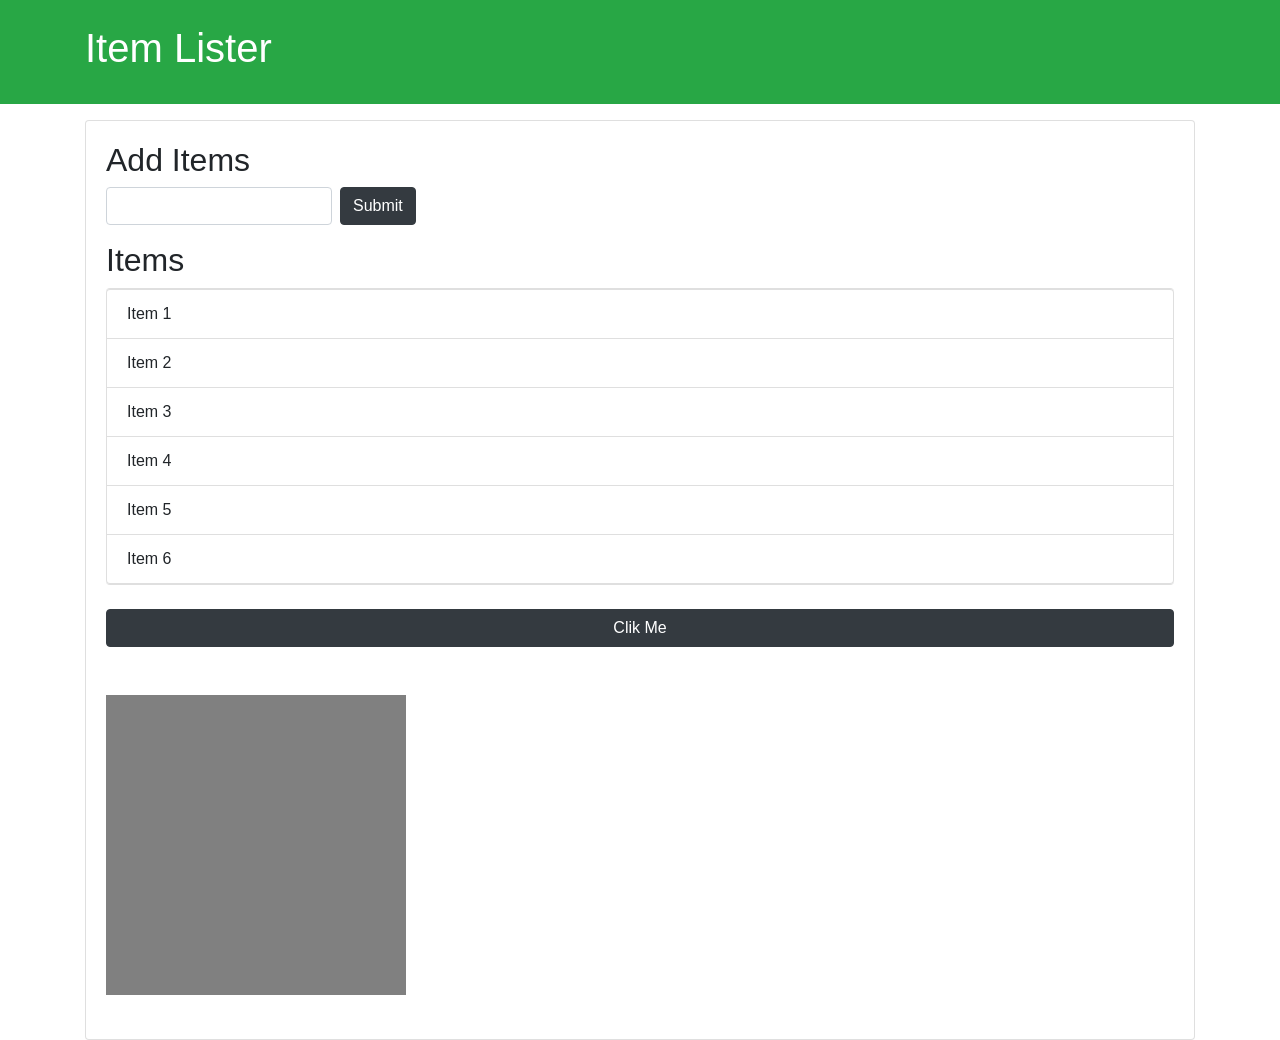
<file: dom.html>
<!DOCTYPE html>
<html lang="en">
  <head>
    <meta charset="UTF-8">
    <meta name="viewport" content="width=device-width, initial-scale=1.0">
    <meta http-equiv="X-UA-Compatible" content="ie=edge">

    <!-- Boostrap 4  -->
    <link rel="stylesheet" href="https://maxcdn.bootstrapcdn.com/bootstrap/4.0.0-beta/css/bootstrap.min.css" integrity="sha384-/Y6pD6FV/Vv2HJnA6t+vslU6fwYXjCFtcEpHbNJ0lyAFsXTsjBbfaDjzALeQsN6M" crossorigin="anonymous">

    <title>Item Lister</title>
  </head>

  <body>

    <header id="main-header" class="bg-success text-white p-4 mb-3">

      <div id="header-section" class="container">
        <h1 id="header-title">Item Lister</h1>
      </div>

    </header>

    <div class="container">
      <div id="main" class="card card-body">
        <h2 class="title" id="add-item">Add Items</h2>
        <form class="form-inline mb-3" action="my-bed.php" >
          <input id='text-input' type="text" class="form-control mr-2"> 
          <input id="submitBtn" type="submit" class="btn btn-dark" value="Submit">
        </form>

        <h2 class="title">Items</h2>
        <ul id="items" class="list-group">
          <li class="list-group-item">Item 1</li>
          <li class="list-group-item">Item 2</li>
          <li class="list-group-item">Item 3</li>
          <li class="list-group-item">Item 4</li>
          <li class="list-group-item">Item 5</li>
          <li class="list-group-item">Item 6</li>
        </ul> 

        <br>

        <button class="btn btn-dark" id="button">Clik Me</button>

        <br /> <br />

        <div id="my-container" style="height: 300px; width: 300px; background-color: gray; "></div>
        <br>
      </div>
    </div>

    <script src="dom.js"></script>
</body>
</html>
</file>
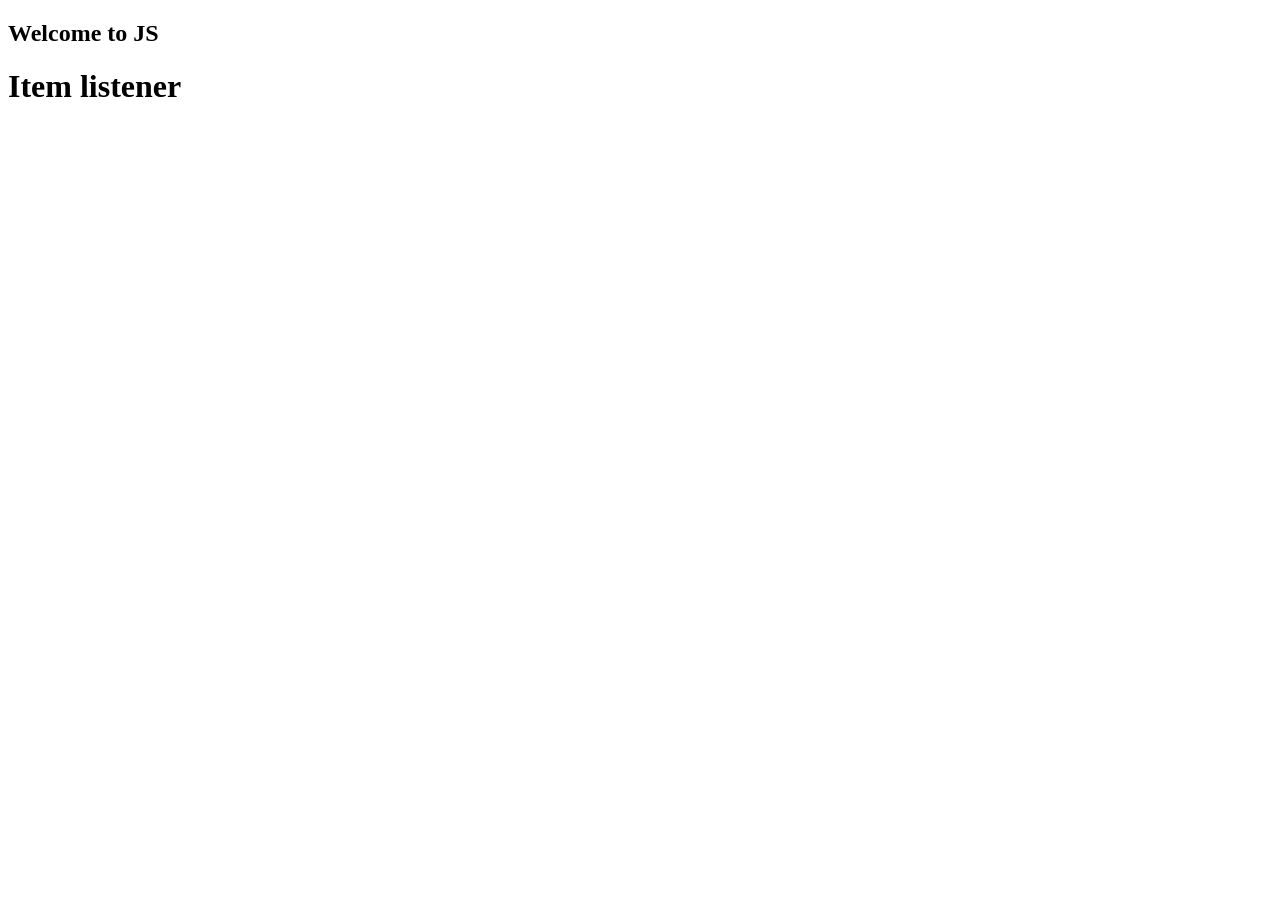
<file: js.html>
<!DOCTYPE html>
<html lang="en">
<head>
    <meta charset="UTF-8">
    <meta name="viewport" content="width=device-width, initial-scale=1.0">
    <title>Document</title>
</head>
<body>
    <h2 id="d">Welcome to JS</h2> 
    <h1 id="head">Item listener</h1>
    <form >
        <ul>
            
        </ul>
    </form>
    <script src="main.js"></script>
</body>
</html>
</file>
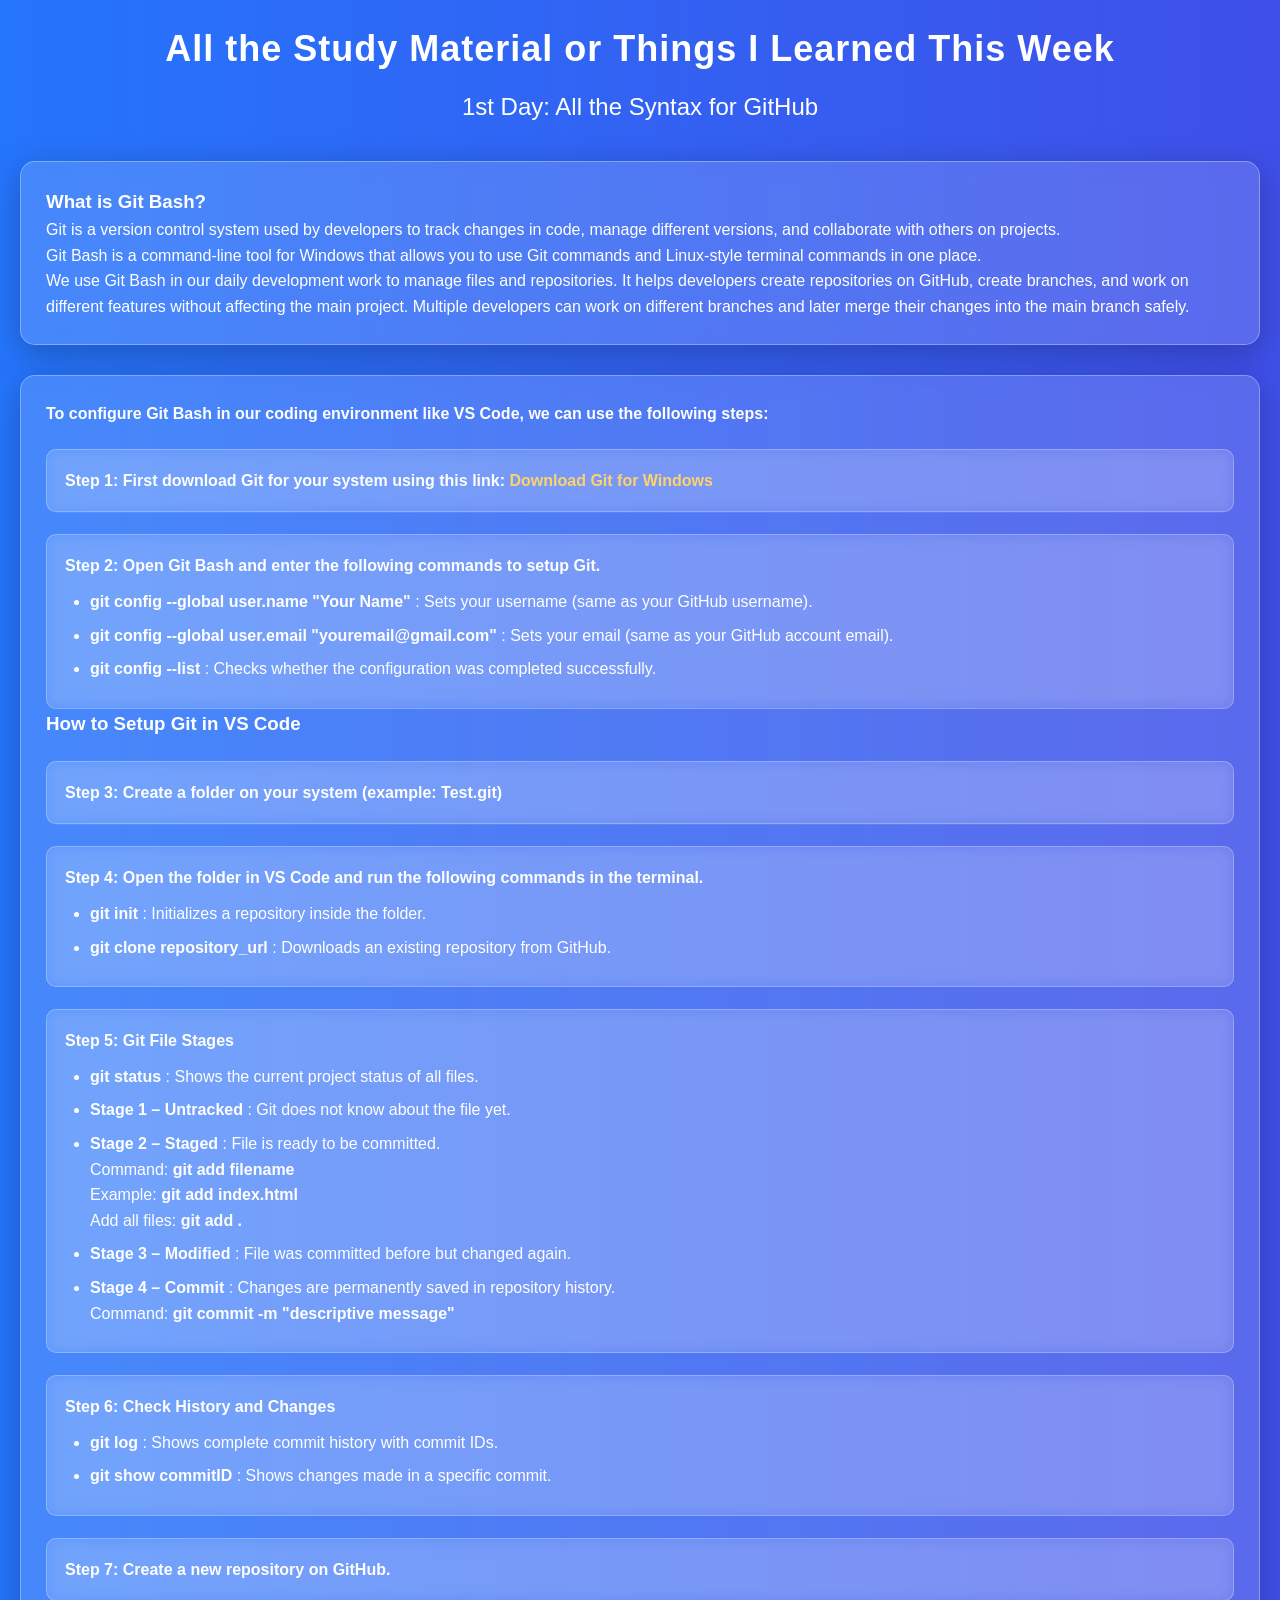
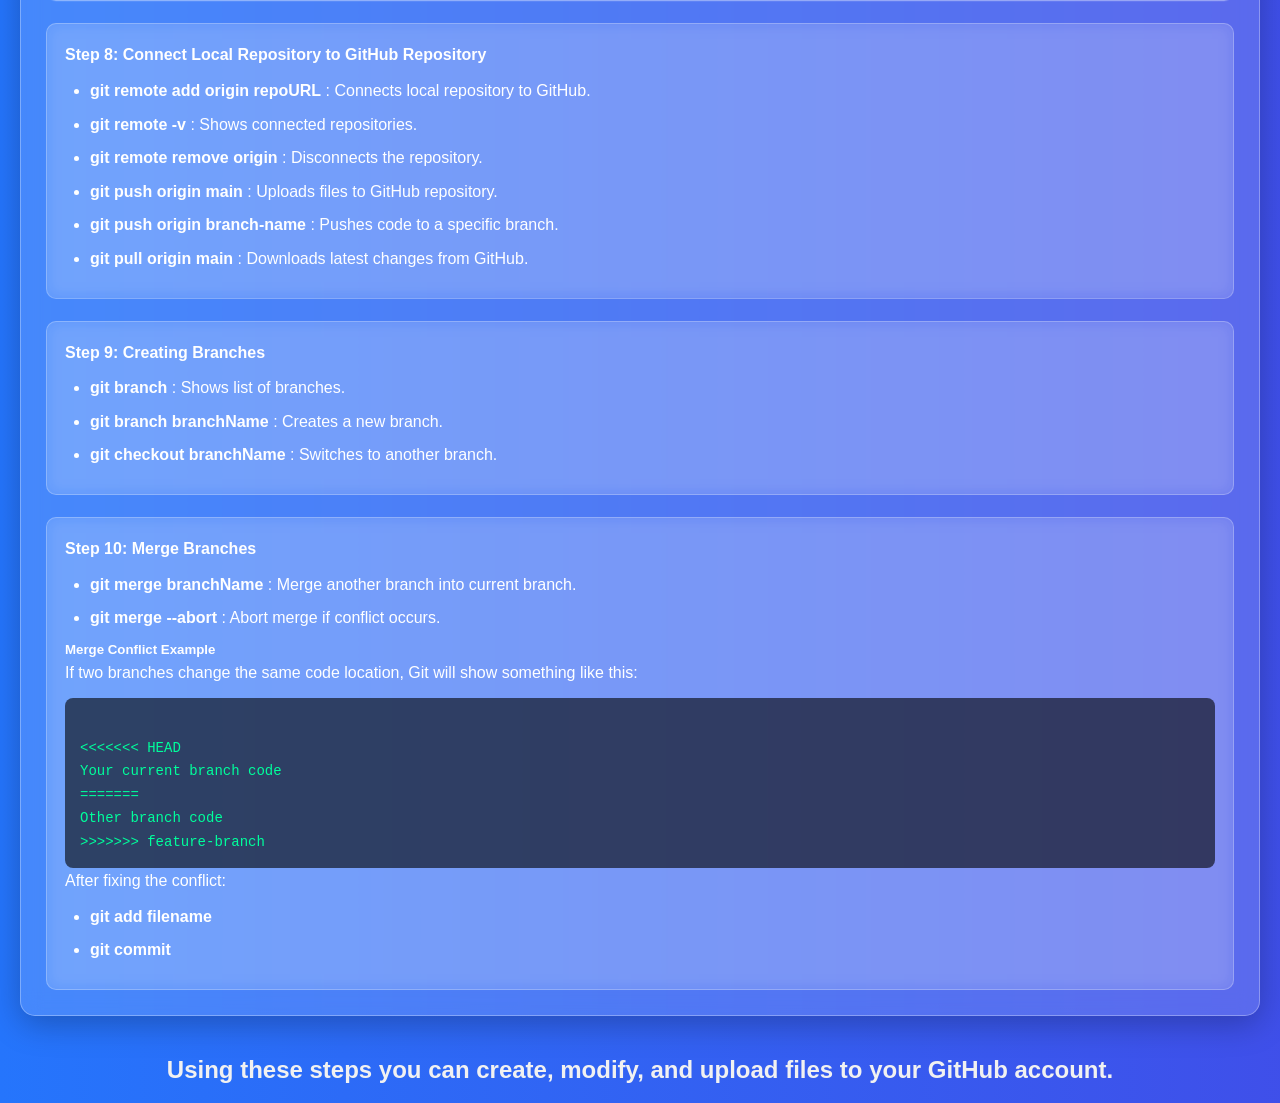
<file: all_training_session/allstudy.html>
<!DOCTYPE html>
<html lang="en">

<head>
    <meta charset="UTF-8">
    <meta name="viewport" content="width=device-width, initial-scale=1.0">
    <title>All Training Session Study Material</title>
    <link rel="stylesheet" href="allstudy.css">
</head>

<body>

<header>

<section>
<div class="heading">

<h1 class="marquee" id="top">
<span>All the Study Material or Things I Learned This Week</span>
</h1>

<h2 class="marquee" id="main-section">
<span>1st Day: All the Syntax for GitHub</span>
</h2>

</div>
</section>


<section>

<div class="git-intro">

<h3>What is Git Bash?</h3>

<p>
Git is a version control system used by developers to track changes in code,
manage different versions, and collaborate with others on projects.
</p>

<p>
Git Bash is a command-line tool for Windows that allows you to use Git commands
and Linux-style terminal commands in one place.
</p>

<p>
We use Git Bash in our daily development work to manage files and repositories.
It helps developers create repositories on GitHub, create branches, and work
on different features without affecting the main project.
Multiple developers can work on different branches and later merge their
changes into the main branch safely.
</p>

</div>

</section>

</header>



<section>

<div class="config">

<h4>
To configure Git Bash in our coding environment like VS Code,
we can use the following steps:
</h4>


<div class="step">

<h4>
Step 1: First download Git for your system using this link:
<a href="https://git-scm.com/install/windows" target="_blank">
Download Git for Windows
</a>
</h4>

</div>



<div class="step">

<h4>
Step 2: Open Git Bash and enter the following commands to setup Git.
</h4>

<ul id="git-config">

<li>
<b>git config --global user.name "Your Name"</b> :
Sets your username (same as your GitHub username).
</li>

<li>
<b>git config --global user.email "youremail@gmail.com"</b> :
Sets your email (same as your GitHub account email).
</li>

<li>
<b>git config --list</b> :
Checks whether the configuration was completed successfully.
</li>

</ul>

</div>



<div class="setup-vscode">

<h3>How to Setup Git in VS Code</h3>


<div class="step">

<h4>
Step 3: Create a folder on your system (example: Test.git)
</h4>

</div>



<div class="step">

<h4>
Step 4: Open the folder in VS Code and run the following commands in the terminal.
</h4>

<ul>

<li>
<b>git init</b> :
Initializes a repository inside the folder.
</li>

<li>
<b>git clone repository_url</b> :
Downloads an existing repository from GitHub.
</li>

</ul>

</div>



<div class="step">

<h4>
Step 5: Git File Stages
</h4>

<ul>

<li>
<b>git status</b> :
Shows the current project status of all files.
</li>

<li>
<b>Stage 1 – Untracked</b> :
Git does not know about the file yet.
</li>

<li>
<b>Stage 2 – Staged</b> :
File is ready to be committed.
<br>
Command: <b>git add filename</b>
<br>
Example: <b>git add index.html</b>
<br>
Add all files: <b>git add .</b>
</li>

<li>
<b>Stage 3 – Modified</b> :
File was committed before but changed again.
</li>

<li>
<b>Stage 4 – Commit</b> :
Changes are permanently saved in repository history.
<br>
Command: <b>git commit -m "descriptive message"</b>
</li>

</ul>

</div>



<div class="step">

<h4>
Step 6: Check History and Changes
</h4>

<ul>

<li>
<b>git log</b> :
Shows complete commit history with commit IDs.
</li>

<li>
<b>git show commitID</b> :
Shows changes made in a specific commit.
</li>

</ul>

</div>



<div class="step">

<h4>
Step 7: Create a new repository on GitHub.
</h4>

</div>



<div class="step">

<h4>
Step 8: Connect Local Repository to GitHub Repository
</h4>

<ul>

<li>
<b>git remote add origin repoURL</b> :
Connects local repository to GitHub.
</li>

<li>
<b>git remote -v</b> :
Shows connected repositories.
</li>

<li>
<b>git remote remove origin</b> :
Disconnects the repository.
</li>

<li>
<b>git push origin main</b> :
Uploads files to GitHub repository.
</li>

<li>
<b>git push origin branch-name</b> :
Pushes code to a specific branch.
</li>

<li>
<b>git pull origin main</b> :
Downloads latest changes from GitHub.
</li>

</ul>

</div>



<div class="step">

<h4>
Step 9: Creating Branches
</h4>

<ul>

<li>
<b>git branch</b> :
Shows list of branches.
</li>

<li>
<b>git branch branchName</b> :
Creates a new branch.
</li>

<li>
<b>git checkout branchName</b> :
Switches to another branch.
</li>

</ul>

</div>



<div class="step">

<h4>
Step 10: Merge Branches
</h4>

<ul>

<li>
<b>git merge branchName</b> :
Merge another branch into current branch.
</li>

<li>
<b>git merge --abort</b> :
Abort merge if conflict occurs.
</li>

</ul>


<h5>Merge Conflict Example</h5>

<p>
If two branches change the same code location,
Git will show something like this:
</p>

<pre><code>
<<<<<<< HEAD
Your current branch code
=======
Other branch code
>>>>>>> feature-branch
</code></pre>

<p>
After fixing the conflict:
</p>

<ul>

<li><b>git add filename</b></li>
<li><b>git commit</b></li>

</ul>

</div>


</div>
</div>

</section>


<h2>
Using these steps you can create, modify, and upload files to your GitHub account.
</h2>


</body>
</html>
</file>
<file: all_training_session/allstudy.css>
/* RESET */

*{
margin:0;
padding:0;
box-sizing:border-box;
font-family: Arial, Helvetica, sans-serif;
}


/* BODY */

body{
background: linear-gradient(270deg,#667eea,#764ba2,#6a11cb,#2575fc);
background-size: 800% 800%;
animation: gradientMove 15s ease infinite;
min-height:100vh;
color:white;
line-height:1.6;
padding:20px;
}


/* HEADING SECTION */

.heading{
text-align:center;
margin-bottom:35px;
}

#top{
font-size:36px;
margin-bottom:10px;
letter-spacing:1px;
}

#main-section{
font-size:24px;
font-weight:500;
}


/* GLASS CARDS */

.config,
.git-intro{
background: rgba(255,255,255,0.15);
backdrop-filter: blur(10px);
-webkit-backdrop-filter: blur(10px);
border-radius:15px;
border:1px solid rgba(255,255,255,0.3);
box-shadow:0 8px 32px rgba(0,0,0,0.25);
padding:25px;
margin-bottom:30px;
}


/* STEP SECTIONS */

.step{
background: rgba(255,255,255,0.1);
backdrop-filter: blur(8px);
-webkit-backdrop-filter: blur(8px);
border-radius:10px;
padding:18px;
margin-top:22px;
border:1px solid rgba(255,255,255,0.25);
transition:0.3s;
}

.step:hover{
transform:translateY(-3px);
box-shadow:0 6px 20px rgba(0,0,0,0.25);
}


/* LISTS */

ul{
margin-top:10px;
margin-left:25px;
}

li{
margin-bottom:8px;
}


/* CODE BLOCK */

pre{
background: rgba(0,0,0,0.6);
padding:15px;
border-radius:8px;
color:#00ff9c;
overflow-x:auto;
margin-top:12px;
font-size:14px;
}

code{
font-family: Consolas, monospace;
}


/* LINKS */

a{
color:#ffd369;
font-weight:bold;
text-decoration:none;
}

a:hover{
text-decoration:underline;
}


/* FINAL MESSAGE */

body > h2{
margin-top:35px;
text-align:center;
font-weight:600;
color:#f1f1f1;
}
@keyframes gradientMove {

0%{
background-position:0% 50%;
}

50%{
background-position:100% 50%;
}

100%{
background-position:0% 50%;
}

}
</file>
